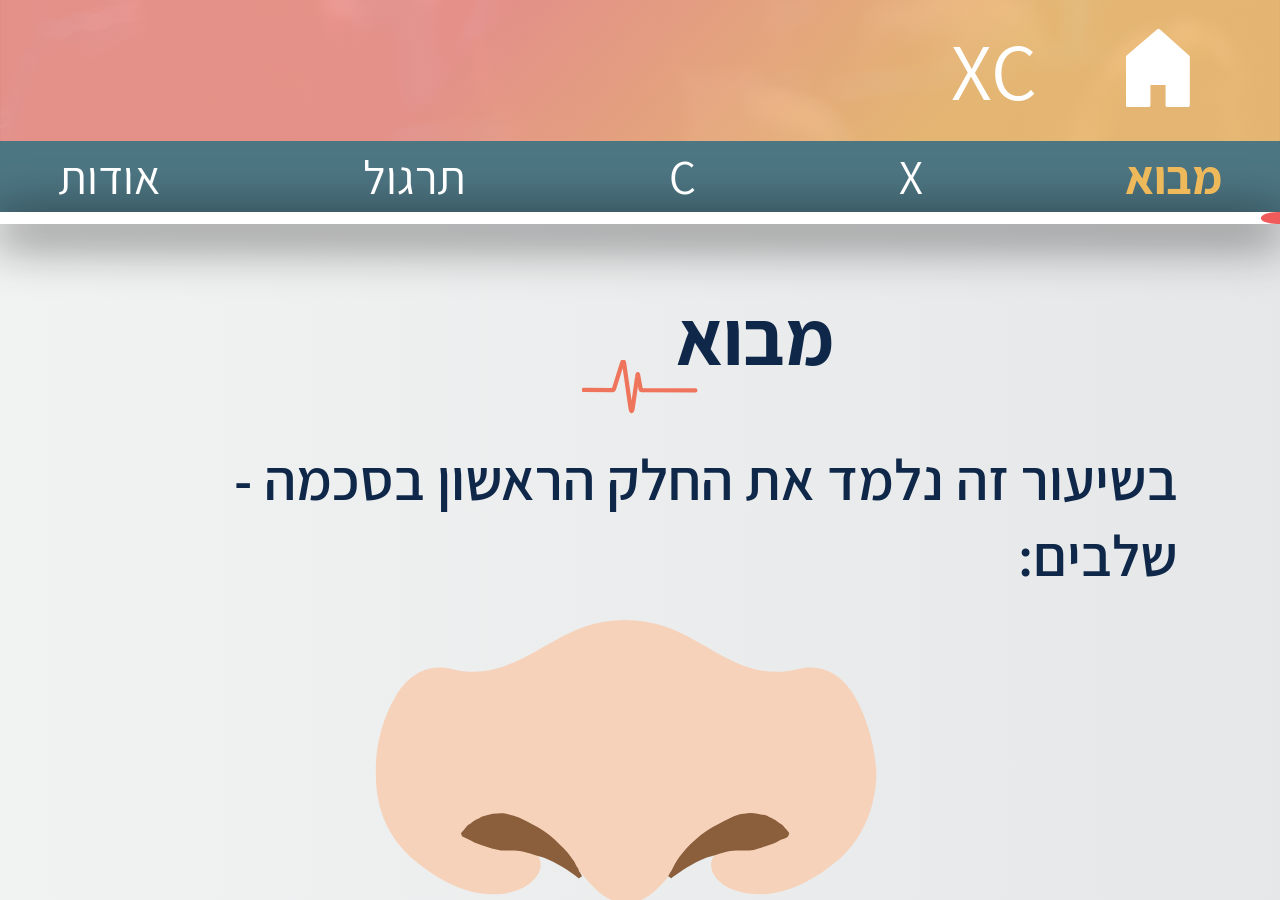
<file: xc/index.html>
<!DOCTYPE html>
<html lang="he">

<head>
  <meta charset="UTF-8">
  <meta name="viewport" content="width=device-width, initial-scale=1.0">
  <meta http-equiv="X-UA-Compatible" content="ie=edge">
  <link rel="icon" href="assests/images/generic/logo.svg" type="image/png" sizes="any">
  <link rel="stylesheet" type="text/css" href="style/main.css">
  <link rel="stylesheet" type="text/css" href="style/sab.css">
  <script src="script/scroll.js"></script>
  <script src="script/main.js"></script>
  <title>XC</title>
</head>

<body>
  <div class="top">

    <header>
      <a href="https://mador-till-prod.github.io/BHD-10-Medics/big-site/">
        <img id="home" src="assests/images/generic/home-white.svg" />
      </a>
      <div id="topic">XC</div>
      <div class="space"></div>
    </header>
    <nav>
      <ul>
        <li class="current"><a href="#intro">מבוא</a></li>
        <li><a href="#X">X</a></li>
        </li>
        <li><a href="#C">C</a></li>
        <li><a href="#practice">תרגול</a></li>
        <li><a href="#about">אודות</a></li>
      </ul>
    </nav>
    <div id="progSpace">
      <div id="progBar"></div>
      <div id="circle"></div>
    </div>
  </div>
  <div id="main">
    <div class="subject scroll-point" id="intro">
      <div class="section">
        <div class="title">
          <div>מבוא</div>
          <img src="assests/images/generic/short-title.svg">
        </div>
        <div>
          בשיעור זה נלמד את החלק הראשון בסכמה - <br>
          שלבים:
        </div>
        <div class="graphics">
          <img src="assests/images/sab/sab-graphic.svg">
        </div>
        <div class="highlight yellow pinned">
          בשלבים אלו, המטפל יבצע הערכה מהירה וטיפול מיידי ברמה בסיסית
          <br>
          <span class="bold"> במצבים מסכני חיים בלבד.</span>
          <img src="assests/images/generic/pin.svg" class="pin flip">
        </div>

        </div<>
      </div>


      <img class="note-top" src="assests/images/generic/note-top-blue.svg">
      <div class="note blue section">
        <div class="center">
          <div class="subTitle green">
            גישה לפצוע
          </div>
        </div>
        <div class="title-wrapper">
          <div>
            גישה לפצוע
          </div>
        </div>

        <div>
          מעבר לכתוב בסכמה, על החובש להבין שהוא מטפל באדם ועל כן עליו לגלות אמפתיה וסמכותיות.
        </div>
        <div class="flex left">
          <img src="assests/images/sab/talk1.svg">
        </div>


        <div class="pin-rows">
          <img class="pin" src="assests/images/generic/pin.svg">
          <div class="highlight blue">
            יש לשאול לשם הפצוע.
          </div>

          <img class="pin" src="assests/images/generic/pin.svg">
          <div class="align-right">
            <div class=" highlight blue">
              לדובב את הפצוע -
            </div>
            יכול לעזור לנו להבין מה קרה.
          </div>

          <img class="pin" src="assests/images/generic/pin.svg">
          <div>
            <div class="highlight blue">דיבור בצורה סמכותית ורגועה. </div>
            יש לעדכן את הפצוע בכל פעולה שאנו עושים.
          </div>

          <img class="pin" src="assests/images/generic/pin.svg">
          <div class="highlight blue">
            לדאוג לנוחיות הפצוע - השכבה/הושבה.
          </div>
        </div>

        <img src="assests/images/sab/talk2+3.svg">
      </div>
      <img class="note-bottom" src="assests/images/generic/note-bottom-blue.svg">
    </div>

    <div class="subject scroll-point" id="X">
      <div class="title">
        <div>שלב ה-X</div>
        <img src="assests/images/generic/mid-title.svg">
      </div>
      <div class="section">
        <div>
          בשלב ה-X נדאג <span class="bold">לביטחון המטפל והמטופל,</span><br>
          נתרשם <span class="bold">מהזירה וממנגנון
            הפציעה,</span><br>
          <span class="bold">נעצור דימומים פורצים</span> באופן מיידי
          <br>
          ונעביר <span class="bold">דיווח ראשוני.</span>
        </div>
        <img src="assests/images/sab/people.svg">
      </div>

      <img class="note-top" src="assests/images/generic/note-top-blue.svg">
      <div class="note blue section">
        <div class="center">
          <div class="subTitle">
            חלק ראשון -<br>
            טיפול תחת אש
          </div>
        </div>
        <div class="title-wrapper">
          <div>
            חלק ראשון -
            ביטחון המטופל והמטפל
          </div>
        </div>
        <div class="flex evenly">
          <div>בשלב הזה עלינו לבצע תרגולות<br>
            <span class="highlight blue">'חלץ טפל' ו'פצוע בכוח'</span><br>
            לאחר שהגענו לזירה מאובטחת נוכל להתחיל בסקר הראשוני<br>
          </div>
          <img src="assests/images/sab/gun.svg">
        </div>

      </div>
      <img class="note-bottom" src="assests/images/generic/note-bottom-blue.svg">


      <img class="note-top" src="assests/images/generic/note-top-brown.svg">
      <div class="note brown section">
        <div class="center">
          <div class="subTitle">
            חלק שני -<br>
            הגעה לסביבה מאובטחת/בטוחה
          </div>
        </div>
        <div class="title-wrapper">
          <div>
            חלק שני - הגעה לסביבה מאובטחת/בטוחה </div>
        </div>

        <div class="flex evenly">
          <div>
            <span class="highlight blue">כפפות</span> = עוד לפני ההגעה לזירה!
          </div>
          <img id="gloves" src="assests/images/sab/gloves.svg">
        </div>

        <div>
          <span class="highlight blue">טיפול במקום מאובטח</span> = העברת הפצוע והצוות לאזור בטוח.
          <div class="flex left">
            <img src="assests/images/sab/drag.svg">
          </div>
        </div>

        <div>
          <span class="highlight blue">מיגון</span> = מיגון קרמי ועיני.
          <div class="flex left">
          </div>
        </div>

        <div>
          <span class="highlight blue">נצירת הנשק</span> = ובמידה והפצוע לא יכול להלחם, גם נוריד ממנו את הנשק.
          <div class="toAnimate flex right" id="safe">
            <img src="assests/images/sab/nitzra.svg">
            <img src="assests/images/sab/safe.svg">
          </div>
        </div>

        <div>
          <span class="highlight yellow">חשוב -</span>
          <img src="assests/images/generic/pin.svg" class="pin flip">
        </div>

        <div>
          הסתערות על פצוע ללא דאגה לבטחון החובש עלולה להוביל להיווצרות פצועים נוספים.
          במידה והפצוע בהכרה ויכול לתפקד, יש להנחותו להשיב באש, לנסות להגיע למחסה או אל שאר הכוח, ולטפל בעצמו - במידה
          והוא מסוגל.
        </div>

      </div>
      <img class="note-bottom" src="assests/images/generic/note-bottom-brown.svg">



      <img class="note-top" src="assests/images/generic/note-top-green.svg">
      <div class="note green section">
        <div class="center">
          <div class="subTitle orange">
            חלק שלישי -<br>
            התרשמות מזירת האירוע<br>
            וממנגנון הפציעה
          </div>
        </div>
        <div class="title-wrapper">
          <div>
            חלק שני -
            התרשמות מזירת האירוע
            וממנגנון הפציעה
          </div>
        </div>
        <div>
          <div>
            <span class="highlight blue">סיפור המקרה</span>
            = מה בדיוק קרה, כמה פצועים וכדומה. ניתן לברר פרטים אלו ע”י קבלת דיווח.
          </div>
          <div class="flex left">
            <img src="assests/images/sab/binoculars.svg">
          </div>
        </div>

        <div>
          <span class="highlight blue">מנגנון הפציעה</span> = התרשמות מהקינמטיקה ומהפציעות
          <div class="flex left">
            <img src="assests/images/sab/thinkkinematic.svg">
          </div>
        </div>

        <div>
          <span class="highlight blue">בחינה ויזאלית</span> = מעבר לקבלת מידע מהדיווח הראשוני ומהנוכחים, נרצה לבחון
          ויזואלית את זירת האירוע.
          <div class="center">
            <img src="assests/images/sab/thinkarea.svg">
          </div>
        </div>

        <div>
          <span class="highlight yellow">חשוב -</span>
          <img src="assests/images/generic/pin.svg" class="pin flip">
        </div>

        <div>
          ההתרשמות הראשונית מתבצעת תוך כדי הטיפול והיא איננה שלב בפני עצמה.
        </div>

      </div>
      <img class="note-bottom" src="assests/images/generic/note-bottom-green.svg">

      <img class="note-top" src="assests/images/generic/note-top-pink.svg">
      <div class="note pink section">
        <div class="center">
          <div class="subTitle green">
            חלק רביעי -<br>
            דיווח אגמ"י
          </div>
        </div>
        <div class="title-wrapper">
          <div>
            חלק רביעי -
            דיווח אג”מי
          </div>
        </div>

        <div>
          לאחר עצירת הדימומים הפורצים יש להעלות דיווח ראשוני על מנת להבטיח הגעה של סיוע אג”מי ורפואי, הכולל פינוי במידת
          הצורך.
        </div>

        <div>
          הדיווח בשלב זה צריך להיות קצר וממוקד
          ולהכיל את <span class="circle">5</span> הממ”ים:
        </div>
        <div class="numbers">
          <div>1</div>
          <div><span class="highlight pink"><span class="bold">מ</span>י מדווח</span> - תפקיד ושם המדווח(אות ראשונה של
            השם)
          </div>

          <div>2</div>
          <div><span class="highlight pink"><span class="bold">מ</span>קום</span> - איפה אתם נמצאים
          </div>

          <div>3</div>
          <div><span class="highlight pink"><span class="bold">מ</span>תאר</span> - מאוימים/לא מאוימים. מה
            קרה
          </div>

          <div>4</div>
          <div><span class="highlight pink"><span class="bold">מ</span>ספר פצועים </span> -
            חיילים/אזרחים/מחבלים
          </div>

          <div>5</div>
          <div><span class="highlight pink"><span class="bold">מ</span>צב פצועים</span> - דחוף/לא דחוף<br>
            <div class="link">
              פצוע דחוף
              <div class="hover">
                <div class="hole"></div>
                פצוע עם סכנה <br>
                לחיים או לאיבר
              </div>
            </div>
            יפונה כמה שיותר מהר!
          </div>
          <div>6</div>
          <div><span class="highlight pink"><span class="bold">מ</span>ה אני צריך </span> -
            מה הציוד הנדרש לטיפול
          </div>
        </div>

        <br>
        <div class="bold underline">
          נוהל הדיבור בקשר (נדב”ר)
        </div>

        <div class="heartbeat">
          <div>מילה מקורית</div>
          <img id="phoneBubble" src="assests/images/sab/tzofen.svg">
          <div>מילת הצופן</div>

          <div class="highlight blue">חובש</div>
          <img src="assests/images/sab/heartbeat-blue.svg">
          <div class="highlight blue">משנה תורן</div>

          <div class="highlight orange">פצוע</div>
          <img src="assests/images/sab/heartbeat-orange.svg">
          <div class="highlight orange">פרח</div>

          <div class="highlight green">הרוג</div>
          <img src="assests/images/sab/heartbeat-green.svg">
          <div class="highlight green">הרדוף</div>

          <div class="highlight pink">חייל</div>
          <img src="assests/images/sab/heartbeat-pink.svg">
          <div class="highlight pink">גפרור</div>
        </div>

        <div class="phone-example toAnimate">
          <div class="wow">
            <div class="background"></div>
            <img class="phone" src="assests/images/sab/phone.svg">
          </div>
          <img class="arrow" src="assests/images/sab/leshonit.svg">

          <div class="conversation">
            <div class="highlight brown">1</div>
            <div>
              כאן <span class="text-blue">משנה תורן</span> כ'
            </div>
            <div class="highlight brown">2</div>
            <div>
              אני נמצא בצומת תפוח
            </div>
            <div class="highlight brown">3</div>
            <div>
              לאחר פיצוץ מטען
            </div>
            <div class="highlight brown">4+5</div>
            <div>
              יש לי 2 <span class="text-orange">פרחים</span> דחופים ו<span class="text-green">הרדוף</span> אחד, כולם
              <span class="text-pink">גפרורים</span>.
            </div>
          </div>
        </div>
      </div>
      <img class="note-bottom" src="assests/images/generic/note-bottom-pink.svg">

    </div>

    <div class="subject scroll-point" id="C">
      <div class="title">
        <div>שלב ה - C</div>
        <img src="assests/images/generic/mid-title.svg">
      </div>

      <div class="section">
        <div>
          בעיה בשלב ה-A עלולה לגרום
          <span class="bold">לפגיעה חמורה בפרק זמן קצר,</span>
          לכן זהו השלב ה-<span class="circle">2</span> בסכמה.<br>
          שלב זה מחולק
          <span class="bold">להערכה ולטיפול.</span> <br>
          תחילה נלמד כיצד להעריך את נתיב האוויר של הפצוע, ולאחר מכן כיצד לסלק הפרשות ולפתוח נ”א במידת הצורך.
        </div>
      </div>

      <img class="note-top" src="assests/images/generic/note-top-brown.svg">
      <div class="note brown section">
        <div class="center">
          <div class="subTitle orange">
            חלק ראשון -<br>
            עצירת דימום פורץ
          </div>
        </div>
        <div class="title-wrapper">
          <div>
            חלק ראשון -
            עצירת דימום פורץ
          </div>
        </div>

        <div>
          במקרה וקיים דימום <span class="bold">פורץ</span> שלא נעצר בשלבים הקודמים - נעצור דימומים <span
            class="bold">פורצים</span> בלבד!
        </div>

        <!-- להוסיף קלאס של ריבוע -->

        <div>
          במקרה וקיים דימום <span class="bold">פורץ</span> שלא נעצר בשלבים הקודמים - נעצור דימומים <span
            class="bold">פורצים</span> בלבד!
        </div>

        <div>
          נוודא שדימומים שעצרנו בשלבים קודמים נעצרו
        </div>

        <!-- להוסיף קלאס של ריבוע -->

        <div>
          נתחיל בהפשטה מלאה
        </div>

      </div>
      <img class="note-bottom" src="assests/images/generic/note-bottom-brown.svg">

      <img class="note-top" src="assests/images/generic/note-top-brown.svg">
      <div class="note brown section">
        <div class="center">
          <div class="subTitle orange">
            חלק שני -<br>
            חיפוש אחר פציעות ומקורות דימום </div>
        </div>
        <div class="title-wrapper">
          <div>
            חלק שני -
            חיפוש אחר פציעות ומקורות דימום </div>
        </div>

        <div class="numbers">
          <div>1</div>
          <div><span class="highlight pink">נתחיל <span class="bold">מהגפיים התחתונות</span></span>
          </div>

          <div>2</div>
          <div><span class="highlight pink">נסרוק <span class="bold">מראש הגפה (בית שחי, מפשעה)</span></span>
          </div>

          <div>3</div>
          <div><span class="highlight pink">נסרוק כל גפה <span class="bold">ב360°</span></span>
          </div>

          <div>4</div>
          <div><span class="highlight pink">נעביר ידיים <span class="bold">מתחת לגוף</span></span>
          </div>

          <div>5</div>
          <div><span class="highlight pink">לשים לב לבצע <span class="bold">סריקה יסודית!</span></span>
          </div>

        </div>
        <img src="assests/images/sab/body_graphics.png">

        <div>
          נסרוק גם איזורים נסתרים: ראש, חזה, צוואר (ועורף), גב, עכוז, בתי שחי ומפשעות
        </div>

        <div>
          בשלב זה נעצור דימום פורץ <span class="bold">בלבד</span> במידה ונמצא </div>

      </div>
      <img class="note-bottom" src="assests/images/generic/note-bottom-brown.svg">

      <img class="note-top" src="assests/images/generic/note-top-brown.svg">
      <div class="note brown section">
        <div class="center">
          <div class="subTitle orange">
            חלק שלישי -<br>
            בדיקת הכרה
          </div>
        </div>
        <div class="title-wrapper">
          <div>
            חלק שלישי -
            בדיקת הכרה
          </div>
        </div>

        <div>
          על מנת לקבוע את המשך הטיפול בפצוע (ואם קיימת בעיה בנתיב האוויר) נבצע בדיקת הכרה ע”פ שלבי ה- A.V.P.U
        </div>

        <div id="avpu">
          <div class="highlight blue">Alert - הכרה מלאה</div>
          <img src="assests/images/sab/v.svg">

          <img class="arrow" src="assests/images/sab/arrow.svg">
          <div></div>
          <div>
            <div class="highlight pink">Vocal - מגיב לקול</div>
            <div>
              קריאה בשם המטופל/אדוני אדוני...
            </div>
          </div>
          <img src="assests/images/sab/clap.svg">


          <img class="arrow" src="assests/images/sab/arrow.svg">
          <div></div>

          <div>
            <div class="highlight green">Pain - מגיב לכאב</div>
            <div>
              צביטה בשרירי הטרפזים.
            </div>
          </div>
          <img src="assests/images/sab/touch.svg">

          <img class="arrow" src="assests/images/sab/arrow.svg">
          <div></div>

          <div class="highlight orange">Unresponsive - חסר הכרה </div>
          <img src="assests/images/sab/x.svg">
        </div>
      </div>
      <img class="note-bottom" src="assests/images/generic/note-bottom-brown.svg">

      <img class="note-top" src="assests/images/generic/note-top-blue.svg">
      <div class="note blue section">
        <div class="center">
          <div class="subTitle green">
            חלק רביעי -<br>
            פתיחת נתיב אוויר
          </div>
        </div>
        <div class="title-wrapper">
          <div>
            חלק רביעי -
            פתיחת נתיב אוויר
          </div>
        </div>

        <div>
          <br>במידה והפצוע מחוסר הכרה נרצה להתרשם ממצב הנשימה של הפצוע<br>
          נבצע הערכה ראשונית - האם הפצוע נושם או לא?<br>
          <!-- להוסיף קלאס של ריבוע -->
          <span class="bold">הסכנה העיקרית</span> לפצוע חסר הכרה הינה <span class="bold">צניחת בסיס הלשון!</span><br>
          לפצוע מחוסר הכרה, יש לפתוח נתיב אוויר על מנת למנוע מצב זה.<br>
          הלשון מחוברת ללסת, ולכן צריך להרים את הלסת, ולהרחיק את הלשון מן הקנה.<br>
          ישנן <span class="circle">2</span> אפשרויות לפתיחת נתיב אוויר:
        </div>

        <div>
          <img class="pin" src="assests/images/generic/pin.svg">
          <span class="highlight blue">
            <span class="bold">AirWay</span>
          </span>
        </div>

        <div class="flex center">
          <div>
            ה-A.W יוחדר לפצוע שאינו מגיב לכאב בלבד.
          </div>
          <img class="half" src="assests/images/sab/airway.svg">
        </div>

        <div class="numbers">
          <div>1</div>
          <div>
            מנתב את האוויר לקנה הנשימה
          </div>

          <div>2</div>
          <div>
            תומך חלקית בחלק העליון של הלשון ומרחיק אותה מהחך.
          </div>

          <div>3</div>
          <div>
            יכול למנוע סגירה של השיניים כאשר יש נעילת לסת
          </div>

        </div>

        <div>
          <span class="highlight blue" class="bold">גודל הAW</span><br>

          <div>
            <img src="assests/images/generic/pin.svg" class="pin">
            בדיקת גודל הAW תעשה ע"י הצמדת חלקו החיצוני לאוזן של הפצוע, כאשר החלק שנכנס ללוע צריך להגיע לזווית הפה.<br>
          </div>
          <div>
            <img src="assests/images/generic/pin.svg" class="pin">
            יש להקפיד על גודל A.W מתאים. A.W גדול עלול לגרום לאספירציה ואילו קטן אינו מצמצם צב"ל.
          </div>
          <div class="flex left">
          </div>
        </div>

        <div>
          <div class="highlight blue">
            יתרונות:
          </div>
          <div>
            <img src="assests/images/generic/pin.svg" class="pin">
            מפחית את הסיכוי לחנק מהלשון.
          </div>
          <div>
            <img src="assests/images/generic/pin.svg" class="pin">
            משפר את איכות ההנשמה.
          </div>
        </div>
        <br>


        <div>
          <div class="highlight blue">
            דגשים:
          </div>
          <div>
            <img src="assests/images/generic/pin.svg" class="pin">
            A.W שנפלט (שלא כתוצאה מהפרשות) לא יוחזר בשל קיום רפלקסים.
          </div>
          <div>
            <img src="assests/images/generic/pin.svg" class="pin">
            A.W יוחדר לפצוע בלי לדחוף את הלשון.
          </div>
        </div>

        <div class="center">
          <div class="highlight yellow pinned">
            A.W לא שומר על נתיב האוויר פתוח.
            <img src="assests/images/generic/pin.svg" class="pin flip">
          </div>
        </div>

        <!-- <div>
          כאשר חובש מטפל לבד בפצוע עליו לבצע הטיית ראש לאחור במידת הצורך. לא מבצעים שיטה זו אם יש חשש לפגיעה בעמוד
          השדרה
          הצווארי.
        </div> -->

        <!-- <div class="center">
          <iframe src="https://www.youtube.com/embed/rNBVWTCcMcQ" allowfullscreen></iframe>
        </div> -->

        <div class="split">
          <hr>
        </div>

        <div>
          <img class="pin" src="assests/images/generic/pin.svg">
          <span class="highlight blue">
            <span class="bold">Jaw Thrust -</span>
            דחיקת לסת
          </span>
        </div>

        <div>
          איך JT עובד?
        </div>

        <div style="display: flex; justify-content: center; padding: 20px 0; width: 100%;">

          <div id="avpu"
            style="display: flex; flex-direction: column; gap: 5px; align-items: center; text-align: center; width: fit-content;">

            <div class="highlight blue" style="padding: 2px 10px; border-radius: 4px; font-size: 0.9em;">
              הלשון מחוברת ללסת התחתונה
            </div>

            <img class="arrow" src="assests/images/sab/arrow.svg" style="height: 15px; width: auto; margin: 0;">

            <div class="highlight pink" style="padding: 2px 10px; border-radius: 4px; font-size: 0.9em;">
              הרמת הלסת התחתונה
            </div>

            <img class="arrow" src="assests/images/sab/arrow.svg" style="height: 15px; width: auto; margin: 0;">

            <div class="highlight green" style="padding: 2px 10px; border-radius: 4px; font-size: 0.9em;">
              הלשון מתרוממת
            </div>

            <img class="arrow" src="assests/images/sab/arrow.svg" style="height: 15px; width: auto; margin: 0;">

            <div class="highlight orange" style="padding: 2px 10px; border-radius: 4px; font-size: 0.9em;">
              נתיב האוויר נפתח
            </div>

          </div>
        </div>
        <div>
          יבוצע לפצוע מחוסר הכרה <span class="bold">בלבד!</span>
        </div>

        <div>
          אין לעזוב את ההחזקה <span class="bold">בשום שלב!</span>
        </div>

        <div>
          יבוצע רק אצל פצוע עם חשד לפגיעת עמש”צ.
          מאפשר דחיקה של הלסת תוך שמירה על עמוד השדרה הצווארי.
        </div>
        <div>
          כאשר החובש מטפל יחד עם מח"צים(מצילי חיים) - יש לבצע JT ע"י חובש רק לאחר שלוש הפעולות הבאות:<br>
          עצירת דימומים פורצים, דיווח והכנה לפינוי.
        </div>

        <div class="center">
          <iframe src="https://www.youtube.com/embed/eeb5A-3Z4GM" allowfullscreen></iframe>
        </div>

        <div class="highlight yellow pinned">
          המטרה בדחיקת הלסת היא הרמת הלשון, ולא פתיחת הפה. <br>
          <span class="bold">
            את שלב זה נבצע רק אצל פצועים שאינם מגיבים לכאב.
          </span>
          <img src="assests/images/generic/pin.svg" class="pin flip">
        </div>
      </div>
      <img class="note-bottom" src="assests/images/generic/note-bottom-blue.svg">

      <!-- <img class="note-top" src="assests/images/generic/note-top-green.svg">
      <div class="note green section">
        <div class="center">
          <div class="subTitle orange">
            חלק שני -<br>
            התרשמות מדרכי<br>
            האוויר של הנפגע
          </div>
        </div>
        <div class="title-wrapper">
          <div>
            חלק שני -
            התרשמות מדרכי
            האוויר של הנפגע
          </div>
        </div>

        <div>
          בשלב זה נעריך את מצב נתיב האוויר של הפצוע.
        </div>

        <div>
          <img class="pin" src="assests/images/genjeric/pin.svg">
          <span class="highlight green">התבוננות</span>
        </div>
        <div class="flex zigzag">
          <div>
            נסתכל על פני הפצוע ונבדוק אם קיימים <span class="bold">סימנים מחשידים</span> : <br>
            שינוי צורה, שברים, דימומים, או סימני פגיעות שאיפה (כוויות, פיח, שערות פנים שרופות)
          </div>
          <img src="assests/images/sab/burns.svg">
        </div>

        <div class="split">
          <hr>
        </div>

        <div>
          <img class="pin" src="assests/images/generic/pin.svg">
          <span class="highlight green">נפתח את פה הפצוע</span>
        </div>
        <div class="flex">
          <div>
            לאחר מכן, נפתח את פה הפצוע כדי לבדוק האם לפצוע יש הפרשות, או האם קיימים סימנים לפגיעות שאיפה במתאר מתאים.
          </div>
          <img src="assests/images/sab/mouth.svg">
        </div>

        <div class="split">
          <hr>
        </div>

        <div>
          <img class="pin" src="assests/images/generic/pin.svg">
          <span class="highlight green">קול הפצוע</span>
        </div>
        <div>
          יש להתרשם מקולו של הפצוע.<br>
          <span class="bold">צרידות וצפצופים</span> - בסיפור מקרה של שריפה יכולים להחשיד על התפתחות בצקות בדרכי
          האוויר.
          לכן, פצוע זה יהיה
          <span class="bold">דחוף</span><br>
          כמו כן, <span class="bold">חרחורים</span> יוכלו להעיד על חסימת נתיב אוויר ע”י הלשון/ הפרשות.
        </div>
        <div class="flex left">
          <img src="assests/images/sab/voicegirl.svg">
          <img id="voice" src="assests/images/sab/voicewave.svg">
        </div>

        <div class="highlight yellow pinned">
          במידה ולפצוע קיימת נעילת לסתות ולא ניתן לפתוח את הפה, לא ננסה לפתוח בכוח!
          <img src="assests/images/generic/pin.svg" class="pin flip">
        </div>
      </div>
      <img class="note-bottom" src="assests/images/generic/note-bottom-green.svg">
 -->

      <img class="note-top" src="assests/images/generic/note-top-pink.svg">
      <div class="note pink section">
        <div class="center">
          <div class="subTitle green">
            חלק חמישי -<br>
            סילוק הפרשות
          </div>
        </div>
        <div class="title-wrapper">
          <div>
            חלק חמישי -
            סילוק הפרשות
          </div>
        </div>

        <div>
          בשלב זה נעריך את מצב נתיב האוויר של הפצוע.
        </div>

        <div>
          <img class="pin" src="assests/images/generic/pin.svg">
          <span class="highlight green">נפתח את פה הפצוע</span>
        </div>
        <div class="flex">
          <div>
            נפתח את פה הפצוע כדי לבדוק האם לפצוע יש הפרשות, או האם קיימים סימנים לפגיעות שאיפה במתאר מתאים.
          </div>
          <img src="assests/images/sab/mouth.svg" style="width: 70px; height: auto;">
        </div>

        <div class="split">
          <hr>
        </div>

        <div>
          במידה וזיהינו פגיעה ישירה בנ"א/הפרשות יש לסלק אותן <span class="bold">באופן מיידי </span>על מנת למנוע
          <span class="bold"> אספירציות</span> ע”י הטיית הראש הצידה בזהירות. ההפרשות ישפכו מפה הפצוע פסיבית,
          <span class="bold">אסור לדחוף לפה דיסקית או
            אצבעות. </span><br>
          אם ההפרשות הן כתוצאה מדימום מאיזור הלסת, אפשר להושיב את הפצוע במידה והוא יכול, על מנת שיוכל לנשם בצורה
          באפקטיבית.<br>
        </div>

        <div class="center">
          <iframe src="https://www.youtube.com/embed/T3PWe0bsEO4" allowfullscreen></iframe>
        </div>

        <div class="highlight yellow pinned">
          במידה ויש חשד לפגיעת עמש”צ יש להטות את כל גוף המטופל הצידה. <br>
          90-60-30 ביחד עם הסובבים, תוך שמירה על עמש"צ
          <img src="assests/images/generic/pin.svg" class="pin flip">
        </div>

      </div>
      <img class="note-bottom" src="assests/images/generic/note-bottom-pink.svg">

      <img class="note-top" src="assests/images/generic/note-top-brown.svg">
      <div class="note brown section">
        <div class="center">
          <div class="subTitle pink">
            חלק שישי -<br>
            מדידת לחץ דם
          </div>
        </div>
        <div class="title-wrapper">
          <div>
            חלק שישי -
            מדידת לחץ דם
          </div>
        </div>

        <div>
          נרצה למדוד לחץ דם כבר בשלב זה ולנטר אחריו לאורך כל הטיפול
        </div>

        <div>
          המדד הטוב ביותר להערכת מצב <span class="bold">ההלם</span> של הפצוע!
        </div>

        <diV>
          המדד הטוב ביותר להערכת מצב <span class="bold">ההלם</span> של הפצוע!
        </div>

        <div style="display: flex; justify-content: center; padding: 20px 0; width: 100%;">

          <div
            style="display: flex; flex-direction: column; gap: 5px; align-items: center; text-align: center; width: fit-content;">

            <div>
              <div class="highlight pink"> לחץ דם סיסטולי - SYSTOLIC</div>
              <div>
                הלחץ בזמן כיווץ הלב <br>
                105-140 mm/hg <br>
                (ממ"כ)
              </div>
              <img src="assests/images/sab/systolic.png" style="width: 50vw; height: auto;">
            </div>

            <div>
              <div class="highlight pink"> הפרש לחצים - PULSE PRESSURE</div>
              <div>
                ההפרש בין הסיסטולי לדיאסטולי <br>
                30-60 mm/hg <br>
                (ממ"כ)
              </div>
            </div>
            <!-- <img src="assests/images/sab/touch.svg"><br> -->

            <div>
              <div class="highlight pink"> דיאסטולי - DIASTOLIC</div>
              <div>
                הלחץ בזמן הרפיית הלב <br>
                60-90 mm/hg <br>
                (ממ"כ) </div>
              <img src="assests/images/sab/diastolic.png" style="width: 50vw; height: auto; margin-bottm: 10px;"><br>
            </div>
          </div>

        </div>

        <div>
          <img src="assests/images/generic/pin.svg" class="pin flip">
          <span class="highlight yellow"> מדידת לחץ דם עם סטטוסקופ
          </span>
        </div>

        <div style="display: flex; justify-content: center; padding: 20px 0; width: 100%;">

          <div id="avpu"
            style="display: flex; flex-direction: column; gap: 5px; align-items: center; text-align: center; width: fit-content;">

            <div class="highlight blue" style="padding: 2px 10px; border-radius: 4px; font-size: 0.9em;">
              הנחת השרוול מעל המרפק ומיקום הסטטוסקופ בשקע המרפק
            </div>

            <img class="arrow" src="assests/images/sab/arrow.svg" style="height: 15px; width: auto; margin: 0;">

            <div class="highlight pink" style="padding: 2px 10px; border-radius: 4px; font-size: 0.9em;">
              סגירת הווסת וניפוח השרוול עד 180
            </div>

            <img class="arrow" src="assests/images/sab/arrow.svg" style="height: 15px; width: auto; margin: 0;">

            <div class="highlight green" style="padding: 2px 10px; border-radius: 4px; font-size: 0.9em;">
              שחרור הווסת מעט תוך כדי האזנה לסטטוסקופ בזמן ירידת המחוג
            </div>

            <img class="arrow" src="assests/images/sab/arrow.svg" style="height: 15px; width: auto; margin: 0;">

            <div class="highlight orange" style="padding: 2px 10px; border-radius: 4px; font-size: 0.9em;">
              הנקישה הראשונה - לחץ סיסטולי <br>
              הנקישה האחרונה - לחץ דיאסטולי
            </div>

          </div>
        </div>

        <div class="split">
          <hr>
        </div>


        <div>
          <img src="assests/images/generic/pin.svg" class="pin flip">
          <span class="highlight yellow"> מדידת לחץ דם ללא סטטוסקופ
          </span>
        </div>


        <div style="display: flex; justify-content: center; padding: 20px 0; width: 100%;">

          <div id="avpu"
            style="display: flex; flex-direction: column; gap: 5px; align-items: center; text-align: center; width: fit-content;">

            <div class="highlight blue" style="padding: 2px 10px; border-radius: 4px; font-size: 0.9em;">
              מציאת דופק ריאלי
            </div>

            <img class="arrow" src="assests/images/sab/arrow.svg" style="height: 15px; width: auto; margin: 0;">

            <div class="highlight pink" style="padding: 2px 10px; border-radius: 4px; font-size: 0.9em;">
              הנחת השרוול מעל המרפק
            </div>

            <img class="arrow" src="assests/images/sab/arrow.svg" style="height: 15px; width: auto; margin: 0;">

            <div class="highlight green" style="padding: 2px 10px; border-radius: 4px; font-size: 0.9em;">
              סגירת הווסת וניפוח השרוול עד 180
            </div>

            <img class="arrow" src="assests/images/sab/arrow.svg" style="height: 15px; width: auto; margin: 0;">

            <div class="highlight orange" style="padding: 2px 10px; border-radius: 4px; font-size: 0.9em;">
              שחרור הווסת מעט תוך כדי הנחת האצבעות על העורק הריאלי
            </div>

            <img class="arrow" src="assests/images/sab/arrow.svg" style="height: 15px; width: auto; margin: 0;">

            <div class="highlight purple" style="padding: 2px 10px; border-radius: 4px; font-size: 0.9em;">
              ברגע שיורגש הדופק לראשונה זהו החלץ דם הסיסטולי
            </div>


          </div>

        </div>


        <div>

        </div>
        <!-- 
        <div class="center">
          <iframe src="https://www.youtube.com/embed/d3o39KZvrnE" allowfullscreen></iframe>
        </div> -->

      </div>
      <img class="note-bottom" src="assests/images/generic/note-bottom-brown.svg">

      <!-- <img class="note-top" src="assests/images/generic/note-top-green.svg">
      <div class="note green section">
        <div class="center">
          <div class="subTitle green">
            חלק שישי -<br>
            Air Way
          </div>
        </div>
        <div class="title-wrapper">
          <div>
            חלק שישי -
            Air Way
          </div>
        </div>

        <div class="flex center">
          <div>
            ה-A.W יוחדר לפצוע שאינו מגיב לכאב בלבד.
          </div>
          <img class="half" src="assests/images/sab/airway.svg">
        </div>

        <div>
          <div class="highlight blue">
            יתרונות:
          </div>
          <div>
            <img src="assests/images/generic/pin.svg" class="pin">
            מפחית את הסיכוי לחנק מהלשון.
          </div>
          <div>
            <img src="assests/images/generic/pin.svg" class="pin">
            משפר את איכות ההנשמה.
          </div>
        </div>
        <br>
        <div>
          <div class="highlight blue">
            דגשים:
          </div>
          <div>
            <img src="assests/images/generic/pin.svg" class="pin">
            A.W שנפלט (שלא כתוצאה מהפרשות) לא יוחזר בשל קיום רפלקסים.
          </div>
          <div>
            <img src="assests/images/generic/pin.svg" class="pin">
            A.W יוחדר לפצוע בלי לדחוף את הלשון.
          </div>
        </div>

        <div class="center">
          <div class="highlight yellow pinned">
            A.W לא שומר על נתיב האוויר פתוח.
            <img src="assests/images/generic/pin.svg" class="pin flip">
          </div>
        </div>
      </div>
      <img class="note-bottom" src="assests/images/generic/note-bottom-green.svg"> -->

      <img class="note-top" src="assests/images/generic/note-top-pink.svg">
      <div class="note pink section">
        <div class="center">
          <div class="subTitle green">
            חלק שביעי -<br>
            התרשמות מאזור הצוואר
          </div>
        </div>
        <div class="title-wrapper">
          <div>
            חלק שביעי -
            התרשמות מאזור הצוואר
          </div>
        </div>

        <div>
          יש לסרוק באופן מלא את הצוואר ולוודא שאין שום פציעה נסתרת או המטומות
        </div>

        <div class="flex zigzag">
          <div>
            אם יש המטומה צריך לסמן אותה ולאחר מכן לנטר אחר הפציעה - לוודא שהיא לא עוברת את גבולות הסימון.
          </div>
          <img src="assests/images/sab/draw.svg">
        </div>

      </div>
      <img class="note-bottom" src="assests/images/generic/note-bottom-pink.svg">

    </div>


    <div class="subject scroll-point" id="practice">
      <a href="https://mador-till-prod.github.io/BHD-10-Medics/sab-exer/">
        <img src="assests/images/generic/parctice.svg">
      </a>
    </div>

    <div id="about" class="subject scroll-point ">
      <div id="aboutTitle">אודות</div>
      <div class="row">
        ראש מדור טי"ל: <span class="name">רס"ן מיגל לויתן</span>
      </div>
      <div class="row">
        ניהול הפרויקט: <span class="name">רב"ט גל גנסין</span>
      </div>
      <div class="row">
        אפיון תוצר הדרכתי: <span class="name">סמל נועה עובדיה
          <br>
          וטור' דרור אברמסון</span>
      </div>
      <div class="row">
        תכנות: <span class="name">סמל נועה עובדיה</span>
      </div>
      <div class="row">
        עיצוב: <span class="name">טור' מייה ליבנה</span>
      </div>
      <div class="row">
        מומחה תוכן בה"ד 10: <span class="name">סרן רוני ארמון</span>
      </div>
      <div class="row">
        גירסה: <span class="name">2020 1.0</span>
      </div>

      <div id="logos">
        <img src="assests/images/generic/bhd10-logo.svg">
        <img src="assests/images/generic/till-logo.svg">
      </div>
    </div>


</body>

</html>
</file>
<file: xc/style/main.css>
html{
  height: 100%;
}

body {
  font-family: Assistant;
  margin: 0;
  direction: rtl;
  font-weight: 600;
  display: flex;
  flex-direction: column;
  /* fixes blur text for transform */
  backface-visibility: hidden;
  background-image: url(../assests/images/generic/gradiant-background.svg);
  background-repeat: no-repeat;
  background-size: cover;
  height: 100%;
  --top: 12vh;
}

/* contains header + nav + progress bar */
.top {
  position: fixed;
  width: 100vw;
  z-index: 30;
  /* max-height: var(--top); */
  margin-top: env(safe-area-inset-top, 0);
}

/* HEADER */

header {
  display: flex;
  align-items: center;
  justify-content: space-between;
  color: white;
  padding: 2vh 7vw;
  background-color: lightcoral;
  /* background-image: linear-gradient(to right, #e29087 , #e2b979); */
  background-image: url("../assests/images/generic/header-background.svg");
  background-repeat: no-repeat;
  background-size: cover;
  /* height: 8vh; */
}

/* bureger image */
header img {
  /* height: 3vh; */
  width: 5vw;
}

/* space => align header text right*/
header .space {
  flex: 1 0 0;
}

/* header text */
#topic {
  font-size: 6.3vw;
  margin-right: 7vw;
  font-weight: normal;
}

/* NAVIGATION BAR */
nav {
  background-color: #4d7683;
  color: white;
  height: min-content;
  padding: 0.5vh 3.5vw;
}

/* ul of subject names */
nav ul {
  margin: 0;
  padding: 0;
  display: flex;
  justify-content: space-between;
}

/* subject names in navigation bar */
nav>ul li {
  color: inherit;
  list-style: none;
  display: inline-block;
  padding: 0 1vw;
  font-size: 3.7vw;
  font-weight: normal;
}

/* cancle default style of a in nav */
nav a {
  color: inherit;
  text-decoration: inherit;
}

/* current subject name in nav */
.current {
  color: #eeb95b;
  font-weight: bold;
}


/* PROGRESS BAR */
#progSpace {
  height: 1.3vh;
  -webkit-box-shadow: 0px 10px 50px 4px rgba(0, 0, 0, 0.78);
  -moz-box-shadow: 0px 10px 50px 4px rgba(0, 0, 0, 0.78);
  box-shadow: 0px 10px 50px 4px rgba(0, 0, 0, 0.78);
  z-index: 1;
  display: flex;
  background-color: white;
}

/* colored line in progres bar */
#progBar {
  background-color: #ef5b5b;
  width: 0;
  height: inherit;
}

/* circle at the end of the colored line of progres bar */
#progSpace #circle {
  background-color: #ef5b5b;
  border-radius: 50% 0 0 50%;
  width: 2.5vw;
  height: inherit;
  margin-right: -1vw;
}

/* MAIN
  scrolling part of the website
  includes all the subjects including about
*/
#main {
  overflow: auto;
  overflow-x: hidden;
  /* background-image: url("../assests/images/generic/gradiant-background.svg"); 
  background-repeat: no-repeat;
  background-size: cover;*/
  max-height: calc(100% - var(--top) - env(safe-area-inset-top, 0));
  margin-top: calc(var(--top) + env(safe-area-inset-top, 0));
  /* flex:  auto; */
}


/* SUBJECT TITLE*/
/* div  */
.title {
  display: flex;
  align-items: center;
  justify-content: center;
  margin: 2vh 0;
  font-weight: bold;
  font-size: 6vw;
  flex-direction: column;
}

/* text of subject title (above the line)  */
.title>div:first-child {
  transform: translate(9vw, 3vh);
}

/* second text of subject title (under the line) optional */
.title>div:nth-child(3) {
  transform: translate(9vw, -2.5vh);
}

/* line img */
.title img {
  height: 6vh;
}


/* includes everything in a specific subject 
  nav leads to top of subject*/
.subject {
  color: #0f2849;
  font-size: 4.5vw;
  max-width: 100vw;
  width: 100vw;
}

/* each section in a subject
  can be a note */
.section {
  --padding-sides: 8vw;
  padding: 2vh var(--padding-sides);
}

/* space between each elemet in subject */
.section>*:not(:last-child) {
  margin-bottom: 3vh;
}

/* note section diffrent colors */
.note.section {
  --padding-sides: 6vw;
  padding: 2vh var(--padding-sides) 5vh var(--padding-sides);
  --bg-color: #c3d7dc;
  background-color: var(--bg-color);
  position: relative;
  margin-top: -1vh;
  position: relative;
}

.note.brown.section {
  --bg-color: #eeddc4;
  background-color: var(--bg-color);
}

.note.pink.section {
  --bg-color: #eaccca;
  background-color: var(--bg-color);
}

.note.green.section {
  --bg-color: #b0ceb2;
  background-color: var(--bg-color);
}

/* first child of a note */
.note> :nth-child(1) {
  margin-top: -5vh;
}

/* img */
.note-top {
  margin-bottom: -1vh;
  z-index: -1;
  margin-top: 3vh;
}

/* img */
.note-bottom {
  margin-top: -0.05vh;
  margin-bottom: 3vh;
}

/* mask for fixed title of a note section */
.title-wrapper {
  width: 100%;
  height: 100%;
  position: absolute;
  top: 0;
  left: 0;
  clip-path: polygon(0% 0%, 100% 0%, 100% 100%, 0% 100%);
  -webkit-clip-path: polygon(0% 0%, 100% 0%, 100% 100%, 0% 100%);
  margin: 0;
  padding: 0;
  z-index: 20;
  pointer-events: none;
  overflow: auto;
}

/* fixed title of a note section */
.title-wrapper>* {
  position: fixed;
  z-index: 2;
  margin: 0;
  padding: 1.3vh 0;
  top: var(--top);
  left: 0;
  width: 100%;
  font-size: 5.5vw;
  background-color: var(--bg-color);
  text-align: center;
  -webkit-box-shadow: rgba(167, 169, 172, 1) 0px 1px 30px 2px;
  -moz-box-shadow: rgba(167, 169, 172, 1) 0px 1px 30px 2px;
  box-shadow: rgba(167, 169, 172, 1) 0px 1px 30px 2px;
  /* filter: drop-shadow(0px 0px 0px rgba(56, 74, 96, 0.5)) contrast(2);
      color: rgba(56, 74, 96, 1); */
}


/* highlighted element or a note title */
.highlight,
.subTitle {
  width: fit-content;
  padding: 0.3vh 1.5vw;
  text-align: center;
}

/* note title */
.subTitle,
scrolling-title {
  font-size: 5.5vw;
}

scrolling-title :nth-child(1) div {
  margin-bottom: 3vh;
  margin-top: -5vh;
}

.highlight.green,
.subTitle {
  background-color: #82c292;
  color: #015c51;
}

.highlight.brown {
  background-color: #efbe78;
}

.subTitle.orange,
.highlight.orange {
  background-color: #f49a40;
  color: #bb3932;
}

.highlight.blue {
  background-color: #7bcff1;
  color: #026a9b;
}

.highlight.yellow {
  background-color: #f4e79a;
  color: #9d6d4f;
}

.highlight.red {
  background-color: #f09191;
  color: #cc0000;
}

.highlight.purple {
  background-color: #c49dc5;
  color: #510061;
}

.highlight.grey {
  background-color: #928989;
  color: #000000;
}

.highlight.pink,
.subTitle.pink {
  background-color: #f18181;
  color: #932644;
}

.flex.evenly>.highlight {
  padding: 1vh 2vw;
}


/* text colors */
.text-green {
  --text-color: #1ca36d;
  color: var(--text-color);
}

.text-orange {
  --text-color: #ee755b;
  color: var(--text-color);
}

.text-blue {
  --text-color: #05bce7;
  color: var(--text-color);
}

.text-yellow {
  --text-color: #f4e79a;
  color: var(--text-color);
}

.text-pink {
  --text-color: #f18181;
  color: var(--text-color);
}

.text-red {
  --text-color: #ef5b5b;
  color: var(--text-color);
}

::placeholder {
  /* Chrome, Firefox, Opera, Safari 10.1+ */
  color: var(--text-color);
  opacity: 1;
  /* Firefox */
}

:-ms-input-placeholder {
  /* Internet Explorer 10-11 */
  color: var(--text-color);
}

::-ms-input-placeholder {
  /* Microsoft Edge */
  color: var(--text-color);
}



/* span - circle that surround a number */
/* .circle {
  position: relative;
  margin: 0 2.1vw;
}

.circle::after {
  content: "";
  padding: 100%;
  position: absolute;
  border-style: solid;
  border-radius: 50%;
  border-color: #009AC4;
  right: 50%;
  top: 50%;
  transform: translate(50%, -50%);
} */

.ellipse, .circle {
  border: solid #009AC4;
  border-radius: 50%;
  padding: 0 3px;
  border-width: medium;
}

/* flex positions */
.center {
  display: flex;
  align-items: center;
  justify-content: center;
}

.graphics {
  display: flex;
  align-items: center;
  justify-content: center;
  margin: 2vh 0;
}

.flex {
  display: flex;
  align-items: center;
}

.flex.col {
  flex-direction: column;
}

.flex.between {
  justify-content: space-between;
}

.flex.evenly {
  justify-content: space-evenly;
}

.flex.right {
  justify-content: flex-start;
}

.flex.left {
  justify-content: flex-end;
}

.flex.base {
  align-items: baseline;
}

.flex.start {
  align-items: flex-start;
}

/* one up one down */
.flex.zigzag :nth-child(odd) {
  align-self: flex-start;
}

.flex.zigzag :nth-child(even) {
  align-self: flex-end;
}

.flex>*:not(:last-child) {
  margin-left: 2vw;
}


/* for text */
.bold {
  font-weight: bold;
}

.underline {
  text-decoration: underline;
}


/* pin image  */
.pin {
  height: 7vh;
  display: inline-block;
  transform: translateY(2.5vh);
}

/* flipped from left to right */
.pin.flip {
  transform: translate(0, 2.5vh) scaleX(-1);
}


/* pin bullet points grid */
.pin-rows {
  display: grid;
  grid-template-columns: auto auto;
  align-items: center;
  justify-content: flex-start;
  row-gap: 2.5vh;
  column-gap: 2vw;
}

.pin-rows .pin {
  transform: translateY(-1.5vh);
  align-self: baseline;
}

.point td {
  width: 50%;
}

.point div:nth-of-type(1) {
  display: inline;
}

/* higlighed pinned notes*/
.pinned {
  position: relative;
  text-align: right;
  padding-left: 10vw;
}

.pinned .pin {
  position: absolute;
  bottom: 2vh;
  left: 0;
}


.photo-points>div {
  display: flex;
  align-items: center;
  height: 13vh;
}

.photo-points .pin {
  align-self: flex-start;
  margin-left: 2vw;
}

.photo-points img:not(.pin) {
  height: 70%;
  /* width: 18vw; */
  margin-right: 3vw;
  /* align-self: center; */
}

.photo-points img.long {
  width: 35vw;
  height: auto;
}


/* big yellow number */
/* multiple numbers in grid */
.numbers {
  display: grid;
  grid-template-columns: auto auto;
  grid-gap: 2vh 4vw;
  align-items: center;
  margin-right: -8vw;
}

.numbers>:nth-child(odd) {
  background-color: #efbe78;
  padding-right: 12vw;
  padding-left: 2vw;
  font-size: 5vh;
}

/* single number in flex */
.number {
  display: flex;
  align-items: center;
}

.number>:first-child {
  background-color: #efbe78;
  padding-right: 12vw;
  padding-left: 2vw;
  font-size: 5vh;
  text-align: left;
  width: fit-content;
  margin-right: -8vw;
  margin-left: 4vw;
}


/* .number {
  background-color: #efbe78;
  padding-right: 12vw;
  padding-left: 2vw;
  font-size: 5vh;
  width: fit-content;
  display: inline-block;
  /* position: absolute; 
  transform: translate(10vw, 8vh);
  margin-top: -8vh;
}

.number+* {
  margin-right: 12vw;
} */


/* dashed divider */
.split {
  position: absolute;
  width: 100vw;
  left: 0;
}

.split:not(img) {
  position: absolute;
  width: 100vw;
  left: 0;
  height: 5px;
  overflow: auto;
  margin: .5em 0;
  padding-top: 1px;
}

.split:not(img) hr {
  outline: dotted var(--bg-color) 17px;
  border: solid 2px #ee755b;
  outline-offset: -4px;
  margin: 0;
}

.split+* {
  margin-top: 8vh;
}

img.split+* {
  margin-top: 12vh;
}


/* fpr text that have explaintion on hover */
.link {
  color: #009ac4;
  text-decoration: underline;
  display: inline-block;
}

.link .hover {
  display: none;
  position: absolute;
  width: 75vw;
  z-index: 2;
  color: #0f2849;
  text-decoration: none;
  text-align: center;
  background-color: #eeb95b;
  padding: 1vh 2vw;
  left: 50vw;
  transform: translateX(-50%);
}

.link.open .hover {
  display: block;
}

/* holl at the top of hovered note */
.hole {
  height: 4vw;
  width: 4vw;
  position: relative;
  right: 50%;
  transform: translate(50%, -0.5vh);
  margin-top: 1vh;
  background-color: var(--bg-color);
  border-radius: 50%;
}

/* reminder yellow tag */
.reminder {
  position: absolute;
  background-image: url(../assests/images/generic/reminder.svg);
  background-size: 24vw 8vh;
  text-align: left;
  padding: 5.9vh 14vw;
  background-repeat: no-repeat;
  transform: translateY(-11vh);
  left: 0;
  display: block;
  margin-bottom: -5vh;
}

/* pull out tab */
.slide-out {
  position: absolute;
  left: 0;
  /* border-right: 6vw solid #EEB95B; */
  z-index: 1;
  background: white;
  transform: translateX(calc(-100% - (var(--padding-sides))));
  top: 0;
  transition: 0.5s transform linear;
}

.slide-out .tab {
  color: #009AC4;
  transform-origin: right;
  background: #EEB95B;
  padding: 1vh 4vw;
  transform: rotate(-90deg) translate(0, 50%);
  /* height: 100%; */
  position: absolute;
  top: 0;
  right: 0;
}

.slide-out .hover {
  width: 80vw;
}

.slide-out .hover img {
  width: 100%;
}

.slide-out.open {
  transform: translateX(calc(var(--padding-sides) * -1));
}

/* for changing images animation */
.switch-img>:not(:first-child) {
  display: none;
}

/* for animation exit screen 
  reverse with out transition*/
.reverse * {
  transition: none !important;
}

/* for emmbeded youtube videos*/
iframe {
  border: none;
  background-color: #0f2849;
}

/* PRACTICE */
#practice img {
  width: 90vw;
  margin: 5vh 0;
}

#practice {
  padding-bottom: 12vh;
  padding-top: 3vh;
}


/* ABOUT */
#about {
  background-color: #4d7683;
  color: white;
  text-align: right;
  padding: 3vh 7vw;
}

#aboutTitle {
  font-weight: bold;
  margin-bottom: 1vh;
  font-size: 3.9vh;
}

.name {
  font-weight: normal;
}

.row {
  margin-bottom: 1.5vh;
  line-height: 1.5em;
  font-size: 2.7vh;
}

/* till and bhd 10 logos in about */
#logos {
  display: flex;
  align-items: center;
  justify-content: center;
}

#logos img {
  height: 9vh;
  margin: 2vh 4vw;
}


/* RANDOM STAFF */
.relative {
  position: relative;
}

.on-top {
  position: relative;
  z-index: 1;
}

.align-right {
  text-align: right;
}

.half {
  width: 50%;
}

.space {
  flex: 5 0 0;
}

.vertical-bottom {
  vertical-align: bottom;
}

.margin-bottom {
  margin-bottom: 3vh;
}

.margin-top {
  margin-top: 3vh;
}

/* 
.no-margin {
  margin: 0 !important;
} */

/* for tables */
.even td {
  max-width: 50vw;
}

table tr {
  vertical-align: top;
}

/* for tables */
.border-spacing {
  border-spacing: 6vw 1vh;
}


/* FONTS */
@font-face {
  font-family: Assistant;
  src: url(../assests/fonts/Assistant-Bold.ttf);
  font-weight: bold;
}

@font-face {
  font-family: Assistant;
  src: url(../assests/fonts/Assistant-ExtraBold.ttf);
  font-weight: bolder;
}

@font-face {
  font-family: Assistant;
  src: url(../assests/fonts/Assistant-ExtraLight.ttf);
  font-weight: 100;
}

@font-face {
  font-family: Assistant;
  src: url(../assests/fonts/Assistant-Light.ttf);
  font-weight: lighter;
}

@font-face {
  font-family: Assistant;
  src: url(../assests/fonts/Assistant-Regular.ttf);
  font-weight: normal;
}

@font-face {
  font-family: Assistant;
  src: url(../assests/fonts/Assistant-SemiBold.ttf);
  font-weight: 600;
}
</file>
<file: xc/style/sab.css>
/* ניצרה */
#safe img:nth-child(1) {
    width: 30vw;
    transition: 0.2s 1s transform ease-in-out;
    transform-origin: 9.5vw;
    transform: rotate(90deg);
}

#safe.animate img:nth-child(1) {
    transform: rotate(0deg);
}

/* text : safe */
#safe img:nth-child(2) {
    width: 13vw;
    margin-right: 3vw;
}

#gloves {
    width: 25vw;
}

/* נדב"ר */
#phoneBubble {
    width: 30vw;
    justify-self: center;
}

.heartbeat {
    display: grid;
    grid-template-columns: 1fr 2fr 1fr;
    align-items: center;
    row-gap: 1vh;
}

.heartbeat :nth-child(1n) {
    justify-self: end;
}

.heartbeat :nth-child(3n) {
    justify-self: start;
}

.heartbeat img {
    margin-bottom: 1vh;
    width: 100%;
}

#voice {
    width: 7vw;
    position: absolute;
    left: 8vw;
    transform: translateY(3vh);
    animation: flash 2s linear infinite;
}

@keyframes flash {

    0%,
    49%,
    100% {
        opacity: 1;
    }

    50%,
    99% {
        opacity: 0;
    }
}

/* דוגמה נדב"ר */
.phone-example {
    position: relative;
    /* height: 30vh; */
}

.phone-example>img {
    position: absolute;
}

.phone-example .phone {
    position: relative;
    left: 0;
    top: 0;
    height: 100%;
}

.phone-example .wow {
    position: absolute;
    left: 100vw;
    height: 100%;
    transition: 0.7s 1s left linear;
}

.phone-example.animate .wow {
    left: 0;
}

.phone-example .background {
    position: absolute;
    background-color: white;
    left: 5vw;
    top: 50%;
    transform: translateY(-50%);
    height: 97%;
    width: 5vw;
    transition: 0.5s 1.3s width linear;
}

.phone-example.animate .background {
    width: 100vw;
}

.phone-example .arrow {
    left: 100vw;
    top: 50%;
    transform: translateY(-50%);
    height: 7vh;
    transition: 0.5s 1.7s left linear;
}

.phone-example.animate .arrow {
    left: 24vw;
}

.conversation {
    position: relative;
    display: grid;
    grid-template-columns: auto auto;
    align-items: baseline;
    row-gap: 1vh;
    column-gap: 2vw;
    max-width: 50vw;
    padding: 0 1vw;
    top: 50%;
    padding: 3vh 0;
    transform: translateX(100vw);
    transition: 0.5s 1.7s transform linear;
}

.phone-example.animate .conversation {
    transform: translateX(0);
}

.conversation>* {
    min-height: 0;
}

.conversation :nth-child(odd) {
    justify-self: end;
}

#avpu {
    display: grid;
    grid-template-columns: auto auto;
    align-items: center;
    row-gap: 1vh;
    column-gap: 6vw;
    padding: 0 4vw;
}

#avpu>img {
    width: 22vw;
}

#avpu>.arrow {
    width: 4vw;
}

#oxigen {
    width: 50vw;
}
</file>
